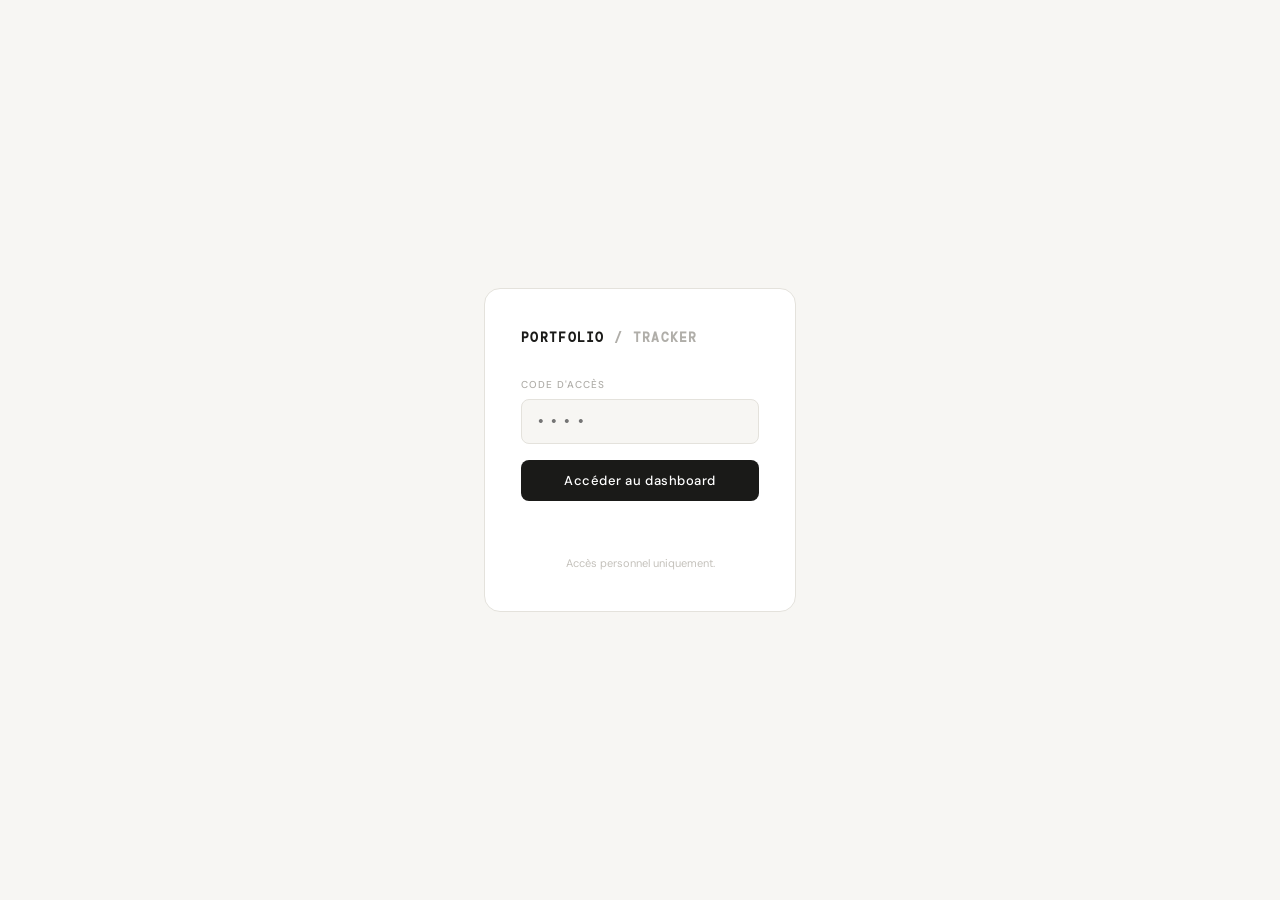
<file: index.html>
<!DOCTYPE html>
<html lang="fr">
<head>
<meta charset="UTF-8">
<meta name="viewport" content="width=device-width, initial-scale=1.0">
<title>Portfolio — Connexion</title>
<link rel="preconnect" href="https://fonts.googleapis.com">
<link href="https://fonts.googleapis.com/css2?family=DM+Sans:wght@300;400;500;600&family=DM+Mono:wght@400;500&display=swap" rel="stylesheet">
<style>
*{box-sizing:border-box;margin:0;padding:0}
body{font-family:'DM Sans',system-ui,sans-serif;background:#f7f6f3;color:#1a1a18;min-height:100vh;display:flex;align-items:center;justify-content:center}
.wrap{width:100%;max-width:360px;padding:24px}
.card{background:#fff;border:0.5px solid #e4e2dc;border-radius:16px;padding:40px 36px}
.logo{font-family:'DM Mono',monospace;font-size:13px;font-weight:700;letter-spacing:.1em;text-transform:uppercase;margin-bottom:32px;color:#1a1a18}
.logo span{color:#b0aea9}
.label{font-size:10px;letter-spacing:.1em;color:#b0aea9;text-transform:uppercase;font-weight:500;margin-bottom:8px;display:block}
.input{width:100%;padding:11px 14px;background:#f7f6f3;border:0.5px solid #e4e2dc;border-radius:8px;font-size:16px;font-family:'DM Mono',monospace;color:#1a1a18;letter-spacing:.2em;outline:none;transition:border-color .15s}
.input:focus{border-color:#9a9890}
.btn{width:100%;margin-top:16px;padding:12px;background:#1a1a18;border:none;border-radius:8px;color:#fff;font-size:13px;font-family:'DM Sans',sans-serif;font-weight:500;cursor:pointer;letter-spacing:.04em;transition:opacity .15s}
.btn:hover{opacity:.85}
.error{margin-top:12px;font-size:12px;color:#b83030;text-align:center;height:18px}
.hint{margin-top:24px;font-size:11px;color:#c4c1bb;text-align:center;line-height:1.5}
</style>
</head>
<body>
<div class="wrap">
  <div class="card">
    <div class="logo">Portfolio <span>/ tracker</span></div>
    <label class="label" for="pwd">Code d'accès</label>
    <input class="input" type="password" id="pwd" placeholder="••••" maxlength="10" onkeydown="if(event.key==='Enter')login()">
    <button class="btn" onclick="login()">Accéder au dashboard</button>
    <div class="error" id="err"></div>
    <div class="hint">Accès personnel uniquement.</div>
  </div>
</div>
<script>
function login(){
  const pwd=document.getElementById('pwd').value;
  if(pwd==='2503'){
    sessionStorage.setItem('pf_auth','ok');
    window.location.href='dashboard.html';
  } else {
    const err=document.getElementById('err');
    err.textContent='Code incorrect.';
    document.getElementById('pwd').value='';
    document.getElementById('pwd').focus();
    setTimeout(()=>err.textContent='',2500);
  }
}
if(sessionStorage.getItem('pf_auth')==='ok') window.location.href='dashboard.html';
</script>
</body>
</html>
</file>
